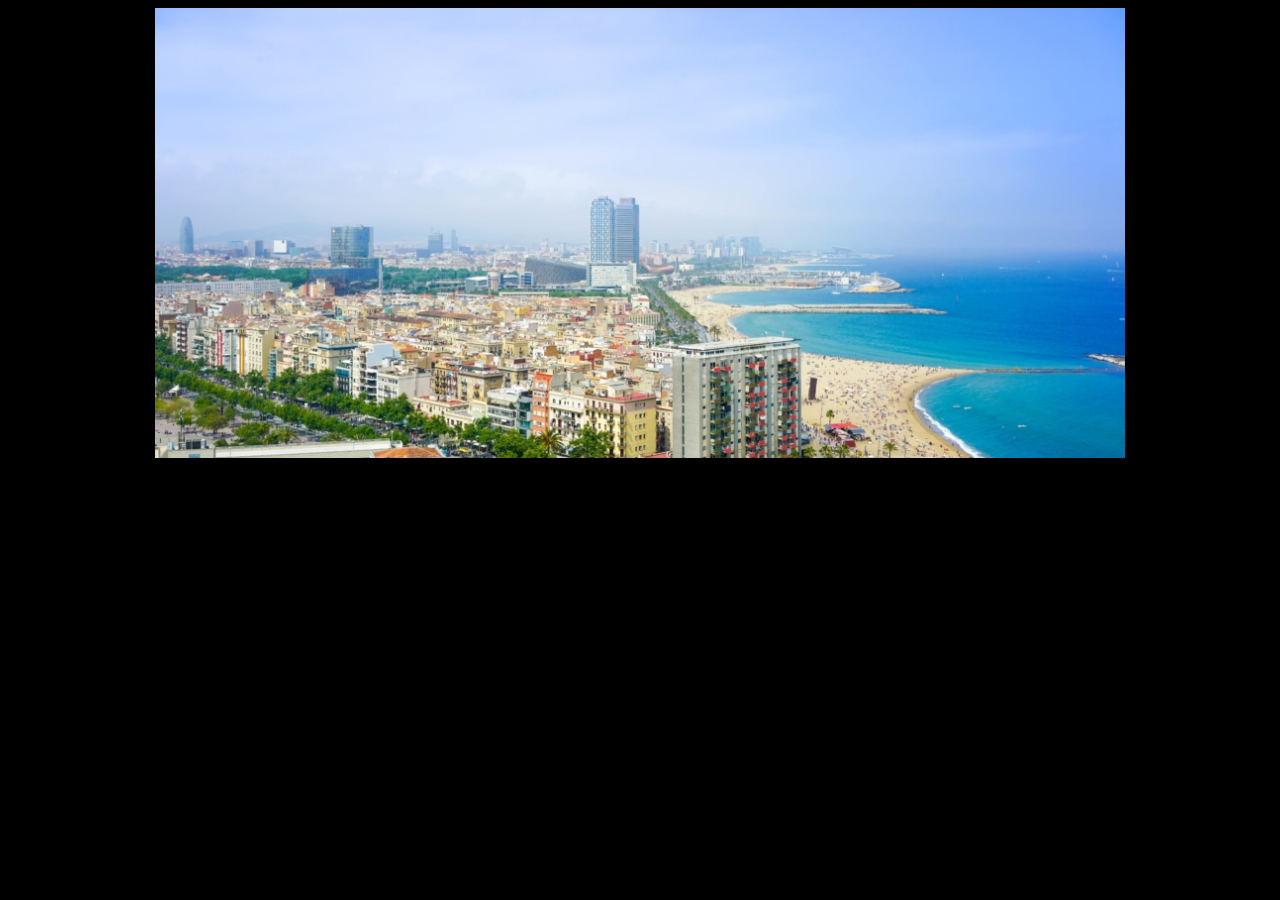
<file: ken-burns/index.html>
<!DOCTYPE html>
<html lang="no">
<head>
    <meta charset="UTF-8">
    <meta name="viewport" content="width=device-width, initial-scale=1.0">
    <meta http-equiv="X-UA-Compatible" content="ie=edge">
    <title>Barcelona</title>
    <link rel="stylesheet" href="./index.css">
</head>
<body>
    

    <section class="slides">
        <img id="bilde" src="img/img1.jpg" title="Fin kveld">
    </section>

    <script src='./index.js'></script>
</body>
</html>
</file>
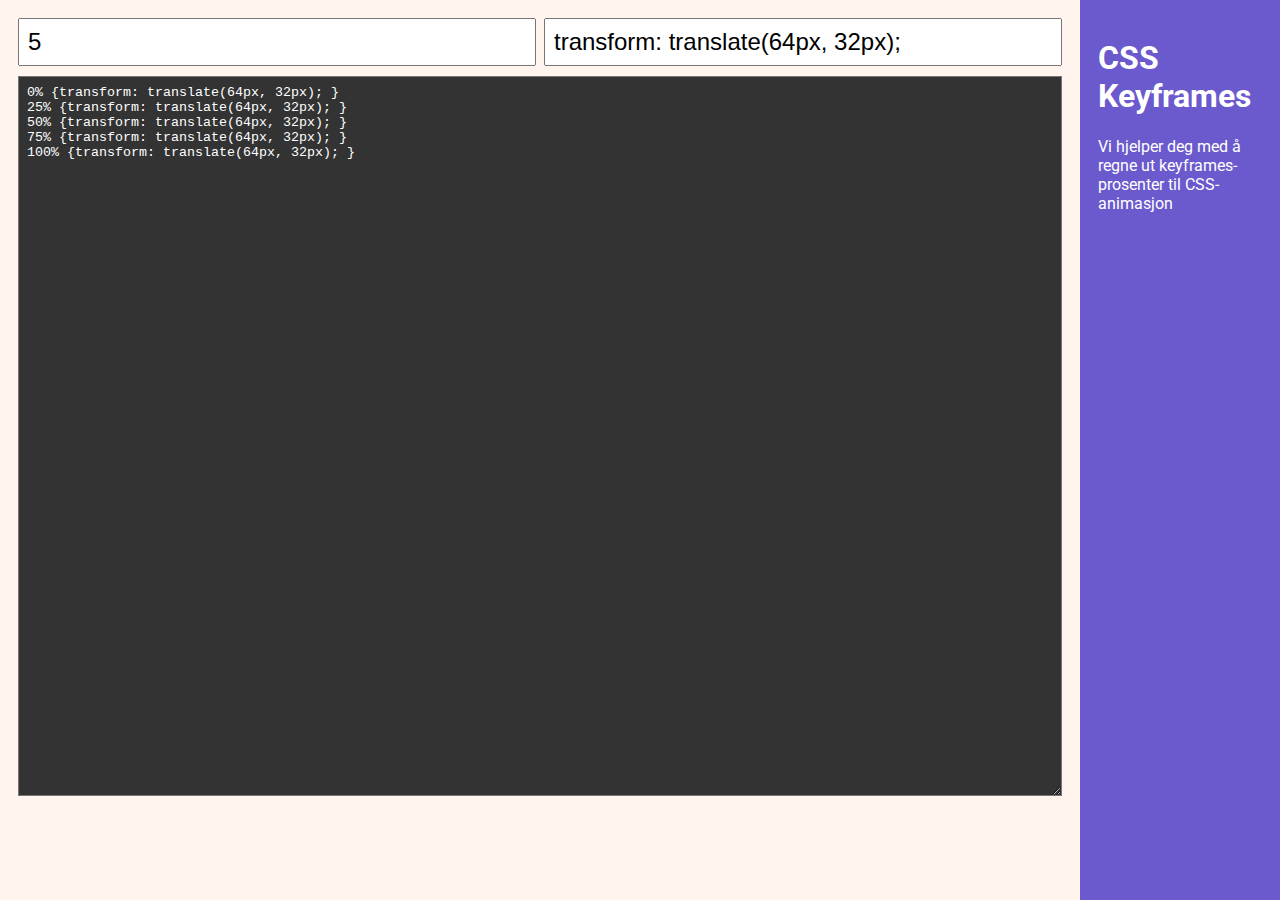
<file: prosent-utregner/index.html>
<!DOCTYPE html>
<html lang="no">
<head>
    <meta charset="UTF-8">
    <meta name="viewport" content="width=device-width, initial-scale=1.0">
    <meta http-equiv="X-UA-Compatible" content="ie=edge">
    <title>Prosent-keyframes</title>
    <link href="https://fonts.googleapis.com/css?family=Roboto:300,300i,400,400i,500,500i,700,700i,900,900i&display=swap" rel="stylesheet">

    <link rel="stylesheet" href="./index.css">
</head>
<body>

    <main>
        <section>
            <div class="input">
                <input type="number" id="inpProsent" placeholder="antall keyframes" value="5">
                <input type="text" id="inpKode" placeholder="Hva skal animasjonen gjøre" value="transform: translate(64px, 32px);">
            </div>
                
            <textarea id="ta"></textarea>
        </section>
        <section>
            <h1>CSS Keyframes</h1>
            <p>Vi hjelper deg med å regne ut keyframes-prosenter til CSS-animasjon</p>
        </section>
        
    </main>
    


    <script src='./index.js'></script>
</body>
</html>
</file>
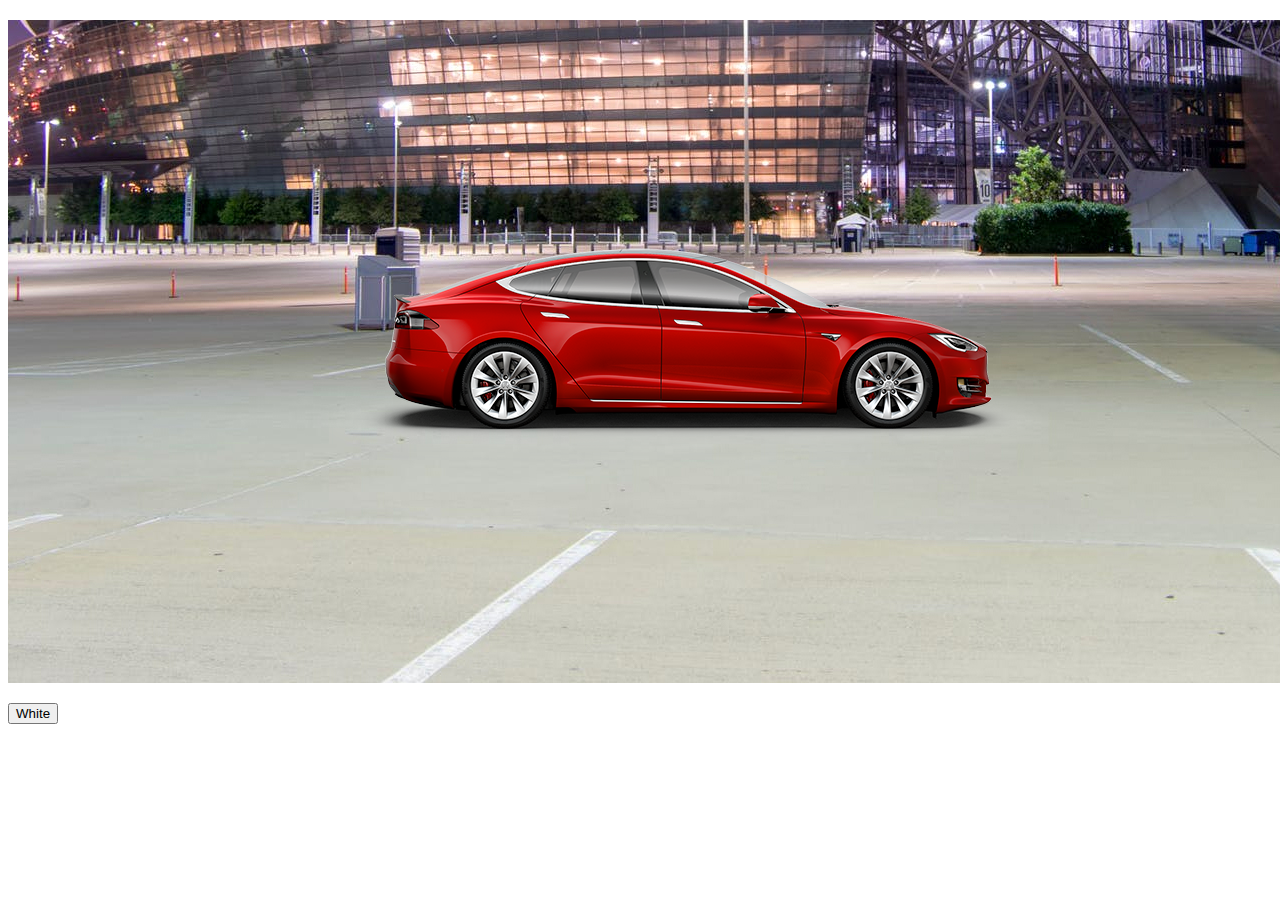
<file: tesla-big/index.html>
<!DOCTYPE html>
<html lang="no">
<head>
    <meta charset="UTF-8">
    <meta name="viewport" content="width=device-width, initial-scale=1.0">
    <meta http-equiv="X-UA-Compatible" content="ie=edge">
    <title>Tesla</title>
    <link rel="stylesheet" href="./index.css">
</head>
<body>
    
    <div class="hidden">
        <img src="./img/white-car.png">
    </div>

    <section class="banner">
        <div id="bil">
            <img id="bakhjul" src="./img/bakhjul.png">
            <img id="forhjul" src="./img/forhjul.png">
        </div>
    </section>
    <nav>
        <button id="btnWhite">White</button>
    </nav>

    <script src='./index.js'></script>
</body>
</html>
</file>
<file: ken-burns/index.css>
body {
    background-color: black;
}

.slides {
    max-width: 970px;
    height: 450px;
    margin: 0 auto;
    overflow: hidden;
}

#bilde {
    width: 100%;
    height: 100%;
    object-fit: cover;

    transform-origin: left bottom;
    animation: zoom 8s infinite;
}

@keyframes zoom {
    0% {
        transform: scale(1);
        filter: brightness(0);
    }
    5% {
        filter: brightness(1);
    }
    95% {
        filter: brightness(1);
    }
    100% {
        filter: brightness(0);
        transform: scale(1.3);
    }
}
</file>
<file: prosent-utregner/index.css>
* {
    box-sizing: border-box;
}

body {
    background-color: seashell;
    margin: 0;
    font-family: 'Roboto', sans-serif;
}

main {
    display: grid;
    grid-template-columns: 1fr 200px;
}

section {
    padding: 18px;
} 

section:last-child {
    background-color: slateblue;
    color: white;
    min-height: 100vh;
}

.input {
    display: grid;
    gap: 8px;
    grid-template-columns: 1fr 1fr;
}

input[type=number], input[type=text] {
    padding: 8px;
    font-size: 24px;
}       

#ta {
    margin-top: 10px;
    width: 100%;
    height: 80vh;
    background-color: #333;
    color: white;       
    padding: 8px;  
    font-family: Menlo, Monaco, 'Courier New', monospace;  
}

#ta:focus {
    outline: none;
}
</file>
<file: tesla-big/index.css>
:root {
    --tid: 8s;
}

.hidden {
    display: none;
}

.banner {
    background-image: url("./img/bgr.jpg");
    width: 1300px;
    height: 663px;
    margin: 20px auto;
    position: relative;
    overflow: hidden;
}

@keyframes drive {
    0% {
        left: -770px;
    }
    40% {
        left: 300px;
    }
    80% {
        left: 300px;
    }
    100% {
        left: 2100px;
    }
}

#bil {
    position: absolute;
    background-image: url("./img/red-car.png");
    width: 753px;
    height: 255px;
    bottom: 180px;
    left: 300px;
    animation: drive var(--tid) infinite;
}

@keyframes snurr {
    0% {
        transform: rotate(0);
    }
    40% {
        transform: rotate(2turn);
    }
    80% {
        transform: rotate(2turn);
    }
    100% {
        transform: rotate(4turn);
    }
}

#bil img {
    animation: snurr var(--tid) infinite;
}

#bakhjul {
    position: absolute;
    left: 160px;
    bottom: 81px;
}

#forhjul {
    position: absolute;
    right: 135px;
    bottom: 81px;
}
</file>
